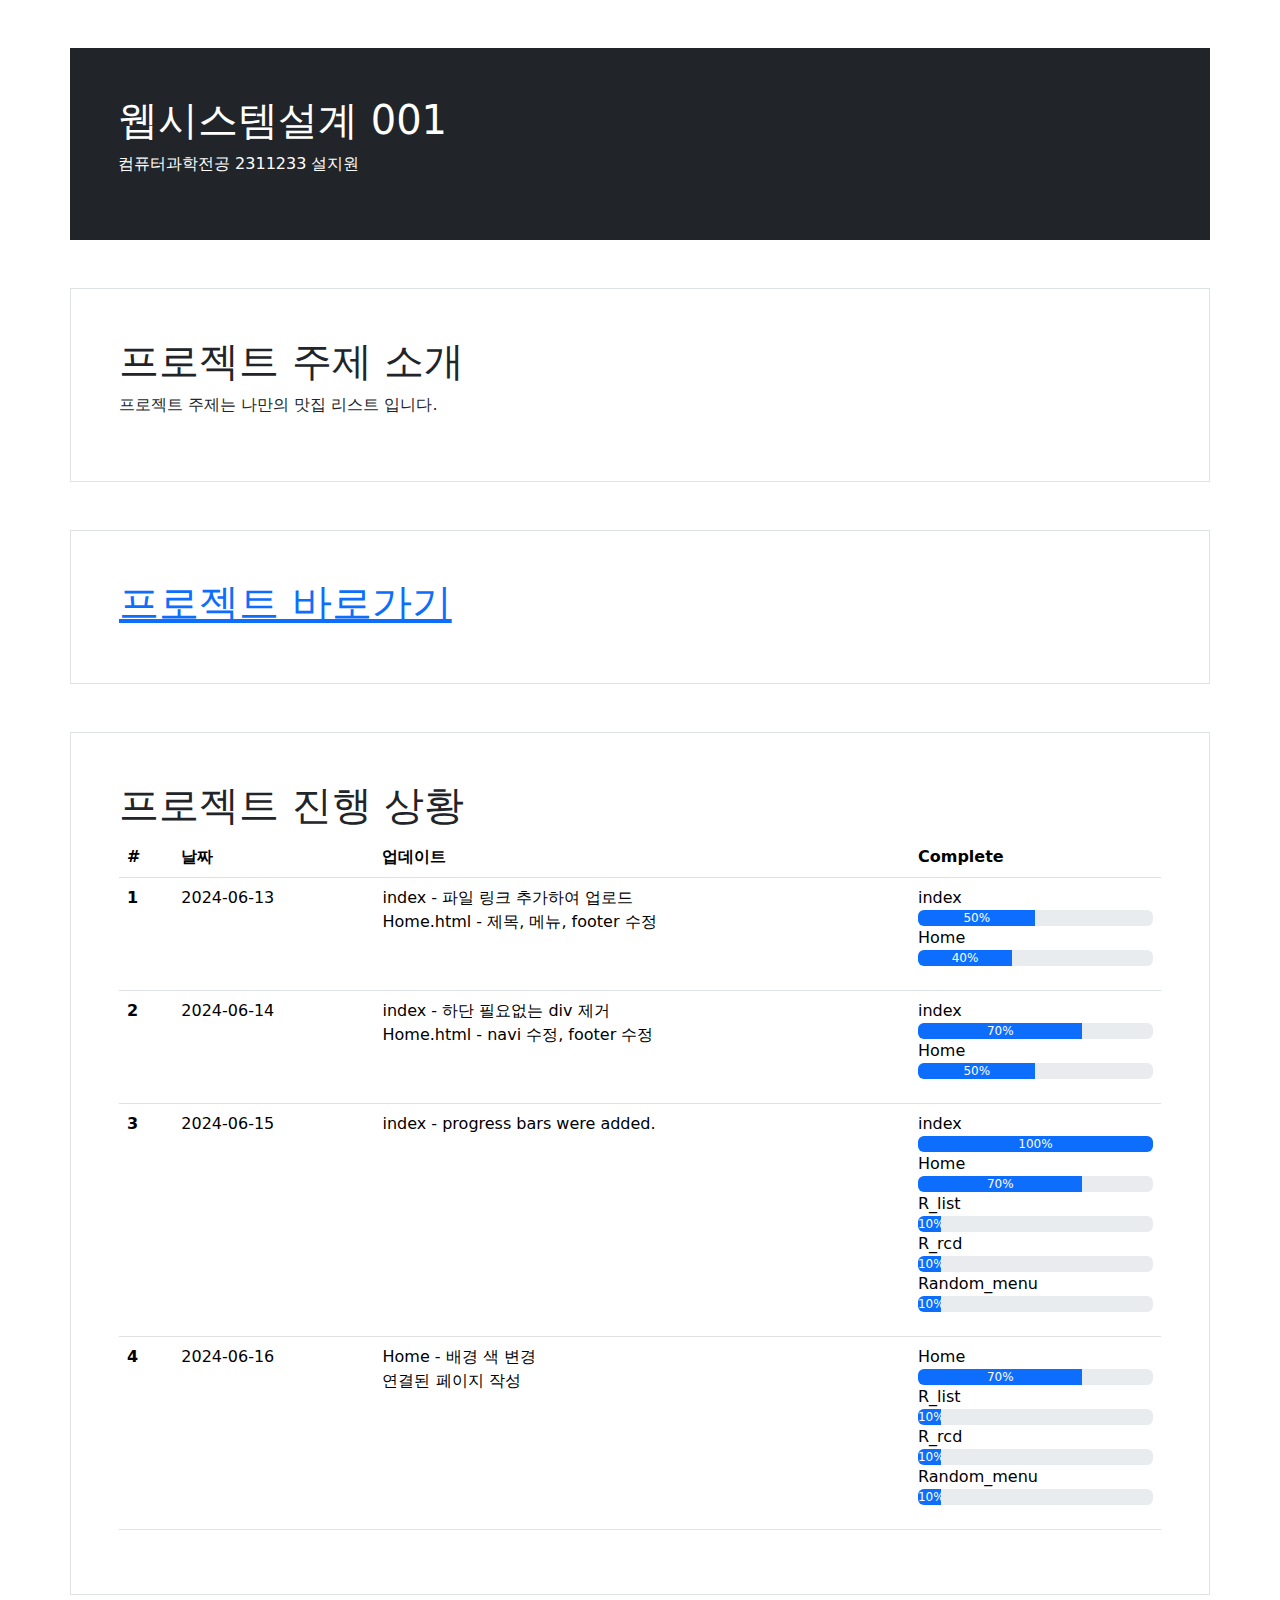
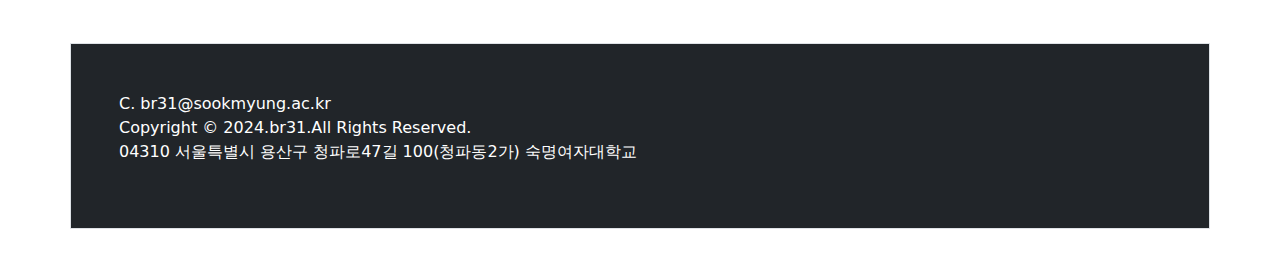
<file: index.html>
<!DOCTYPE html>
<html lang="en">
    <head>
        <title>index_2311233</title>
        <meta charset="utf-8">
        <meta name="viewport" content="width-device-width, initial-scale=1">
        <!--Latest compiled and minified CSS-->
        <link href="https://cdn.jsdelivr.net/npm/bootstrap@5.3.3/dist/css/bootstrap.min.css" rel="stylesheet">
        <!--Latest compiled JavaScript-->
        <script src="https://cdn.jsdelivr.net/npm/bootstrap@5.3.3/dist/js/bootstrap.bundle.min.js"></script>
    </head>
    <style>
      ul {padding-left: 0; margin-left: 0;}
      ul li {list-style: none;}
    </style>
    <body>
        <div class="container p-5 my-5 bg-dark  text-white">
            <h1>웹시스템설계 001  </h1>
            <p>컴퓨터과학전공 2311233 설지원</p>
        </div>
        <div class="container p-5 my-5 border">
            <h1>프로젝트 주제 소개</h1>
            <p>프로젝트 주제는 나만의 맛집 리스트 입니다.</p>
        </div>
        <div class="container p-5 my-5 border">
            <h1><a href="Home.html">프로젝트 바로가기</a></h1>
        </div>
        <div class="container p-5 my-5 border">
            <h1>프로젝트 진행 상황</h1>
            <table class="table">
                <thead>
                  <tr>
                    <th scope="col">#</th>
                    <th scope="col">날짜</th>
                    <th scope="col">업데이트</th>
                    <th scope="col">Complete</th>
                  </tr>
                </thead>
                <tbody>
                  <tr>
                    <th scope="row">1</th>
                    <td>2024-06-13</td>
                    <td>index - 파일 링크 추가하여 업로드<br>
                    Home.html - 제목, 메뉴, footer 수정</td>
                    <td>
                      <ul>
                        <li>index
                          <div class="progress">
                            <div class="progress-bar" style="width: 50%">50%</div>
                          </div>
                        </li>
                        <li>Home
                          <div class="progress">
                            <div class="progress-bar" style="width: 40%">40%</div>
                          </div>
                        </li>
                      </ul>
                    </td>
                    
                  </tr>
                  <tr>
                    <th scope="row">2</th>
                    <td>2024-06-14</td>
                    <td>index - 하단 필요없는 div 제거 <br>
                      Home.html - navi 수정, footer 수정</td>
                    <td>
                      <ul>
                        <li>index
                          <div class="progress">
                            <div class="progress-bar" style="width: 70%">70%</div>
                          </div>
                        </li>
                        <li>Home
                          <div class="progress">
                            <div class="progress-bar" style="width: 50%">50%</div>
                          </div>
                        </li>
                      </ul>
                    </td>
                  </tr>
                  <tr>
                    <th scope="row">3</th>
                    <td>2024-06-15</td>
                    <td>index - progress bars were added.</td>
                    <td>
                      <ul>
                        <li>index
                          <div class="progress">
                            <div class="progress-bar" style="width: 100%">100%</div>
                          </div>
                        </li>
                        <li>Home
                          <div class="progress">
                            <div class="progress-bar" style="width: 70%">70%</div>
                          </div>
                        </li>
                        <li>R_list
                          <div class="progress">
                            <div class="progress-bar" style="width: 10%">10%</div>
                          </div>
                        </li>
                        <li>R_rcd
                          <div class="progress">
                            <div class="progress-bar" style="width: 10%">10%</div>
                          </div>
                        </li>
                        <li>Random_menu
                          <div class="progress">
                            <div class="progress-bar" style="width: 10%">10%</div>
                          </li>
                      </ul>
                    </td>
                  </tr>
                  <tr>
                    <th scope="row">4</th>
                    <td>2024-06-16</td>
                    <td>Home - 배경 색 변경<br>
                    연결된 페이지 작성</td>
                    <td>
                      <ul>
                        <li>Home
                          <div class="progress">
                            <div class="progress-bar" style="width: 70%">70%</div>
                          </div>
                        </li>
                        <li>R_list
                          <div class="progress">
                            <div class="progress-bar" style="width: 10%">10%</div>
                          </div>
                        </li>
                        <li>R_rcd
                          <div class="progress">
                            <div class="progress-bar" style="width: 10%">10%</div>
                          </div>
                        </li>
                        <li>Random_menu
                          <div class="progress">
                            <div class="progress-bar" style="width: 10%">10%</div>
                          </li>
                      </ul>
                    </td>
                  </tr>
                </tbody>
              </table>
        </div>
        <div class="container p-5 my-5 border bg-dark text-white">
          <ul>
            <li type="none">C. br31@sookmyung.ac.kr
            <li type="none">Copyright © 2024.br31.All Rights Reserved.
            <li type="none">04310 서울특별시 용산구 청파로47길 100(청파동2가) 숙명여자대학교
          </ul>
        </div>

        
    </body>
</html>
</file>
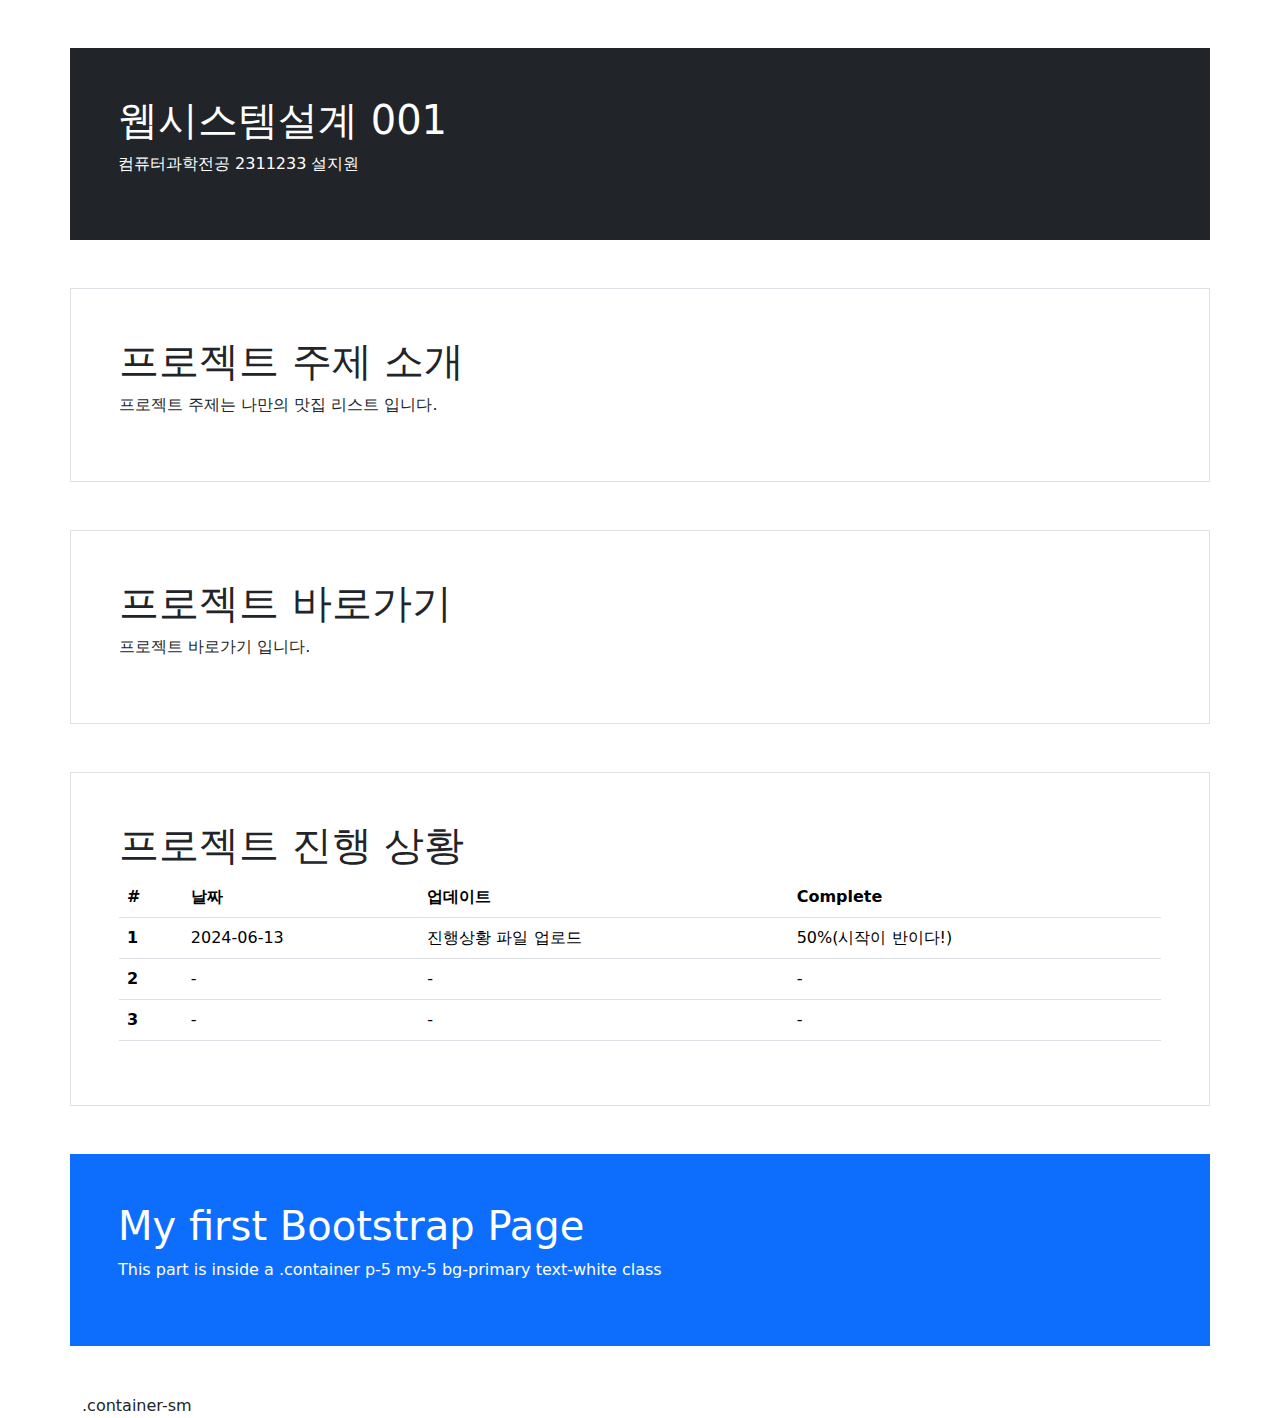
<file: Project_info.html>
<!DOCTYPE html>
<html lang="en">
    <head>
        <title>Bootstrap Example</title>
        <meta charset="utf-8">
        <meta name="viewport" content="width-device-width, initial-scale=1">
        <!--Latest compiled and minified CSS-->
        <link href="https://cdn.jsdelivr.net/npm/bootstrap@5.3.3/dist/css/bootstrap.min.css" rel="stylesheet">
        <!--Latest compiled JavaScript-->
        <script src="https://cdn.jsdelivr.net/npm/bootstrap@5.3.3/dist/js/bootstrap.bundle.min.js"></script>
    </head>
    <body>
        <div class="container p-5 my-5 bg-dark text-white">
            <h1>웹시스템설계 001  </h1>
            <p>컴퓨터과학전공 2311233 설지원</p>
        </div>
        <div class="container p-5 my-5 border">
            <h1>프로젝트 주제 소개</h1>
            <p>프로젝트 주제는 나만의 맛집 리스트 입니다.</p>
        </div>
        <div class="container p-5 my-5 border">
            <h1>프로젝트 바로가기</h1>
            <p>프로젝트 바로가기 입니다.</p>
        </div>
        <div class="container p-5 my-5 border">
            <h1>프로젝트 진행 상황</h1>
            <table class="table">
                <thead>
                  <tr>
                    <th scope="col">#</th>
                    <th scope="col">날짜</th>
                    <th scope="col">업데이트</th>
                    <th scope="col">Complete</th>
                  </tr>
                </thead>
                <tbody>
                  <tr>
                    <th scope="row">1</th>
                    <td>2024-06-13</td>
                    <td>진행상황 파일 업로드</td>
                    <td>50%(시작이 반이다!)</td>
                  </tr>
                  <tr>
                    <th scope="row">2</th>
                    <td>-</td>
                    <td>-</td>
                    <td>-</td>
                  </tr>
                  <tr>
                    <th scope="row">3</th>
                    <td>-</td>
                    <td>-</td>
                    <td>-</td>
                  </tr>
                </tbody>
              </table>
        </div>
        
        <div class="container p-5 my-5 bg-primary text-white">
            <h1>My first Bootstrap Page</h1>
            <p>This part is inside a .container p-5 my-5 bg-primary text-white class</p>
        </div>
        <!--Bootstrap 5 containers-->
        <div class="container-sm">.container-sm</div>
    </body>
</html>
</file>
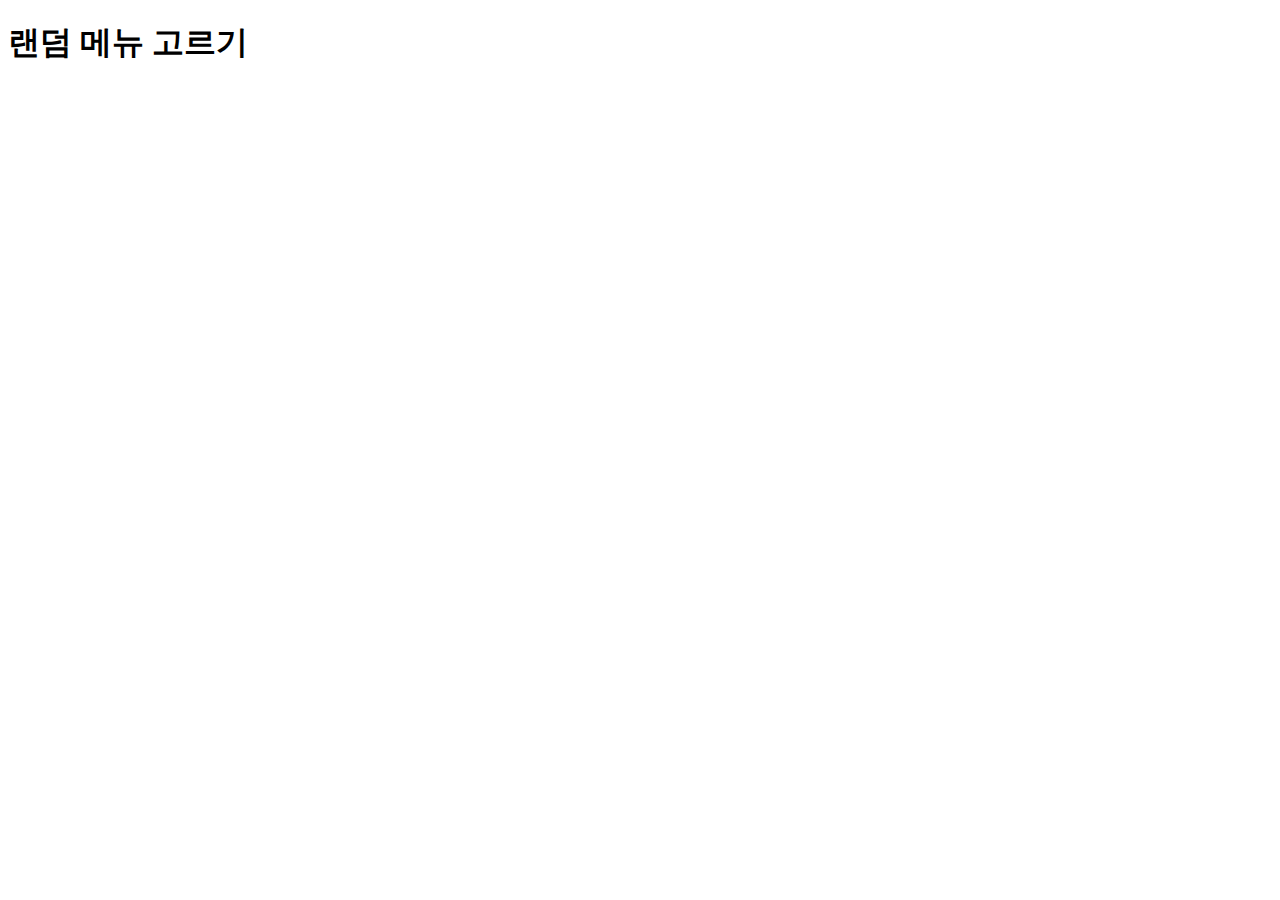
<file: Rmenu.html>
<!DOCTYPE html>
<html lang="ko">
    <head>
        <title>랜덤메뉴고르기</title>
    </head>
    <style>
        ul li {list-style: none;}
    </style>
    <body>
        <h1>랜덤 메뉴 고르기</h1>
        
    </body>
</html>
</file>
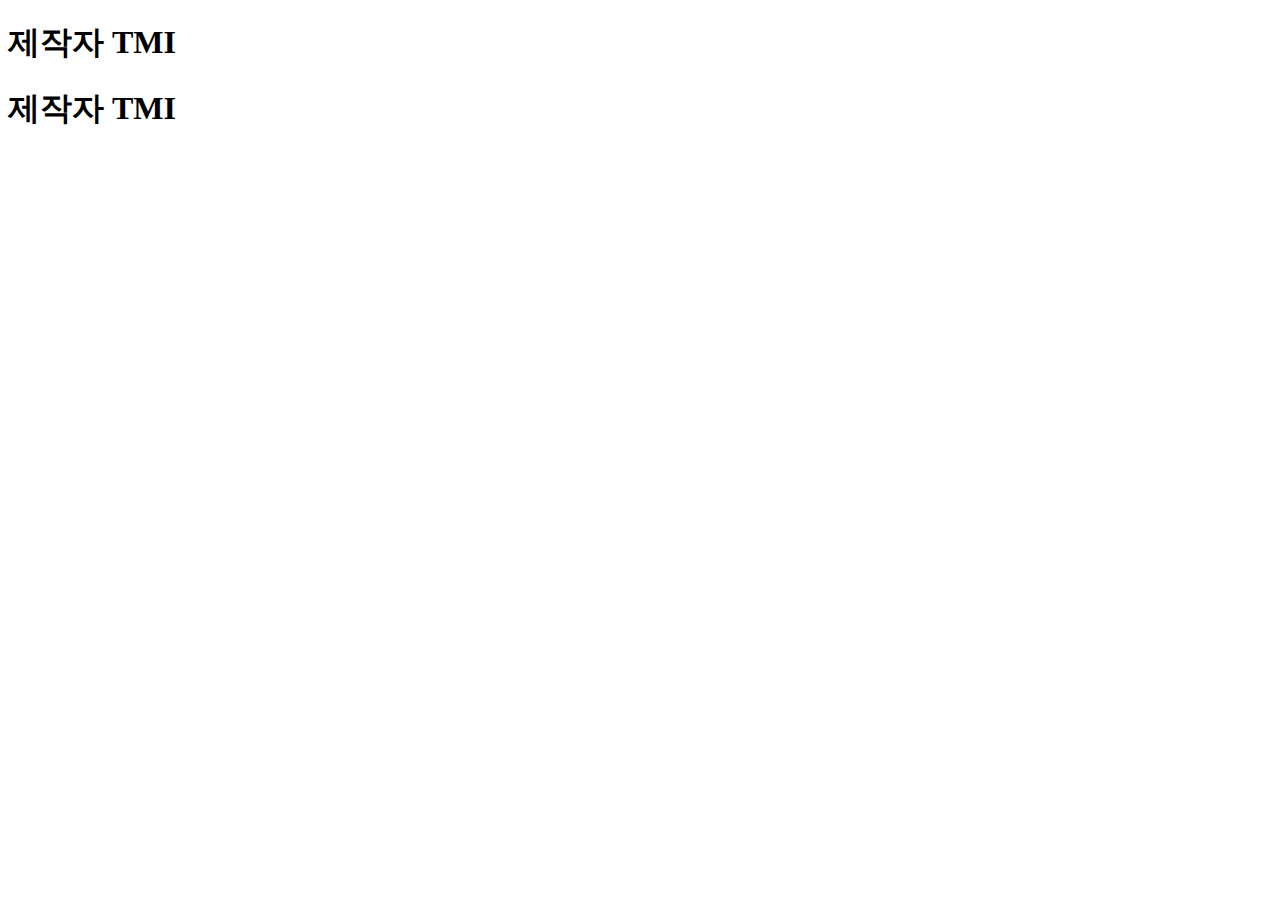
<file: tmi.html>
<!DOCTYPE html>
<html>
    <head>
        <title>제작자 TMI</title>

    </head>
    <style>

    </style>
    <body>
        <h1>제작자 TMI</h1>

    </body>
<!DOCTYPE html>
<html>
    <head>
        <title>제작자 TMI</title>

    </head>
    <style>

    </style>
    <body>
        <h1>제작자 TMI</h1>

    </body>
</html>
</file>
